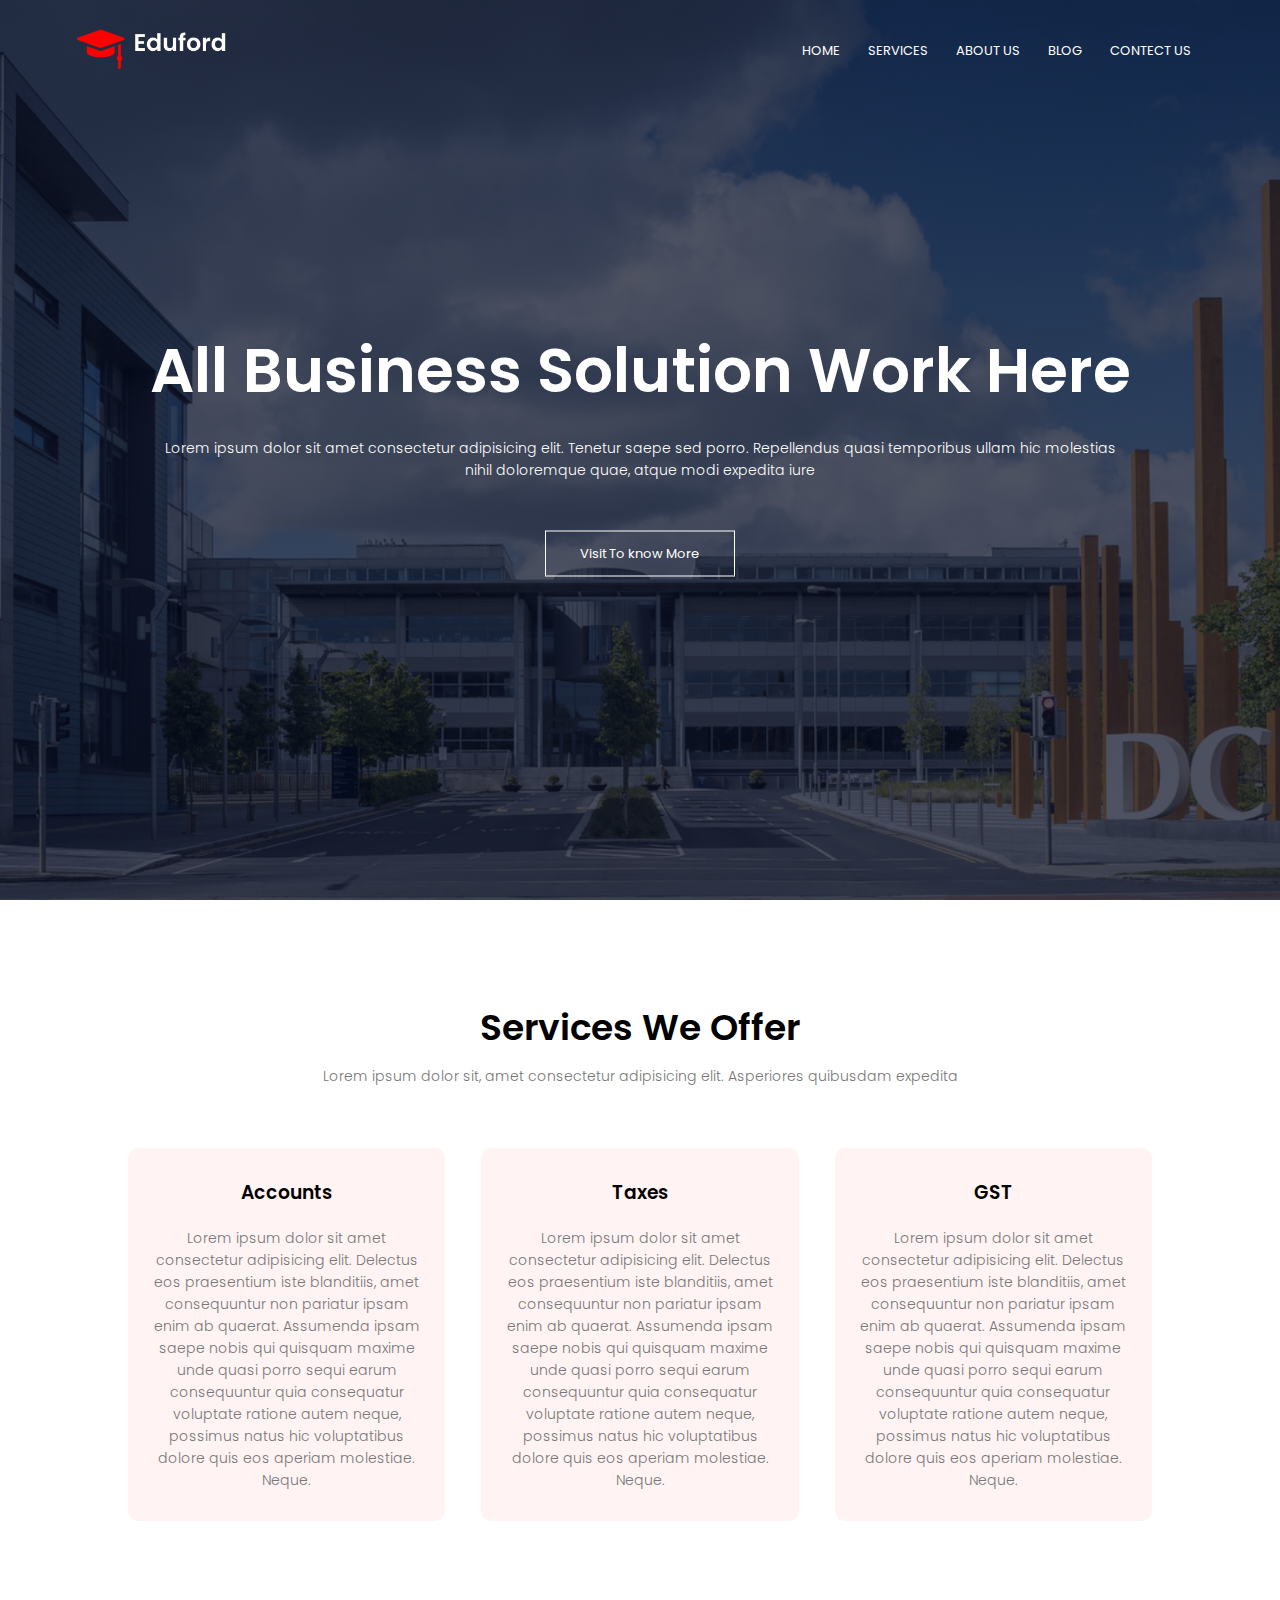
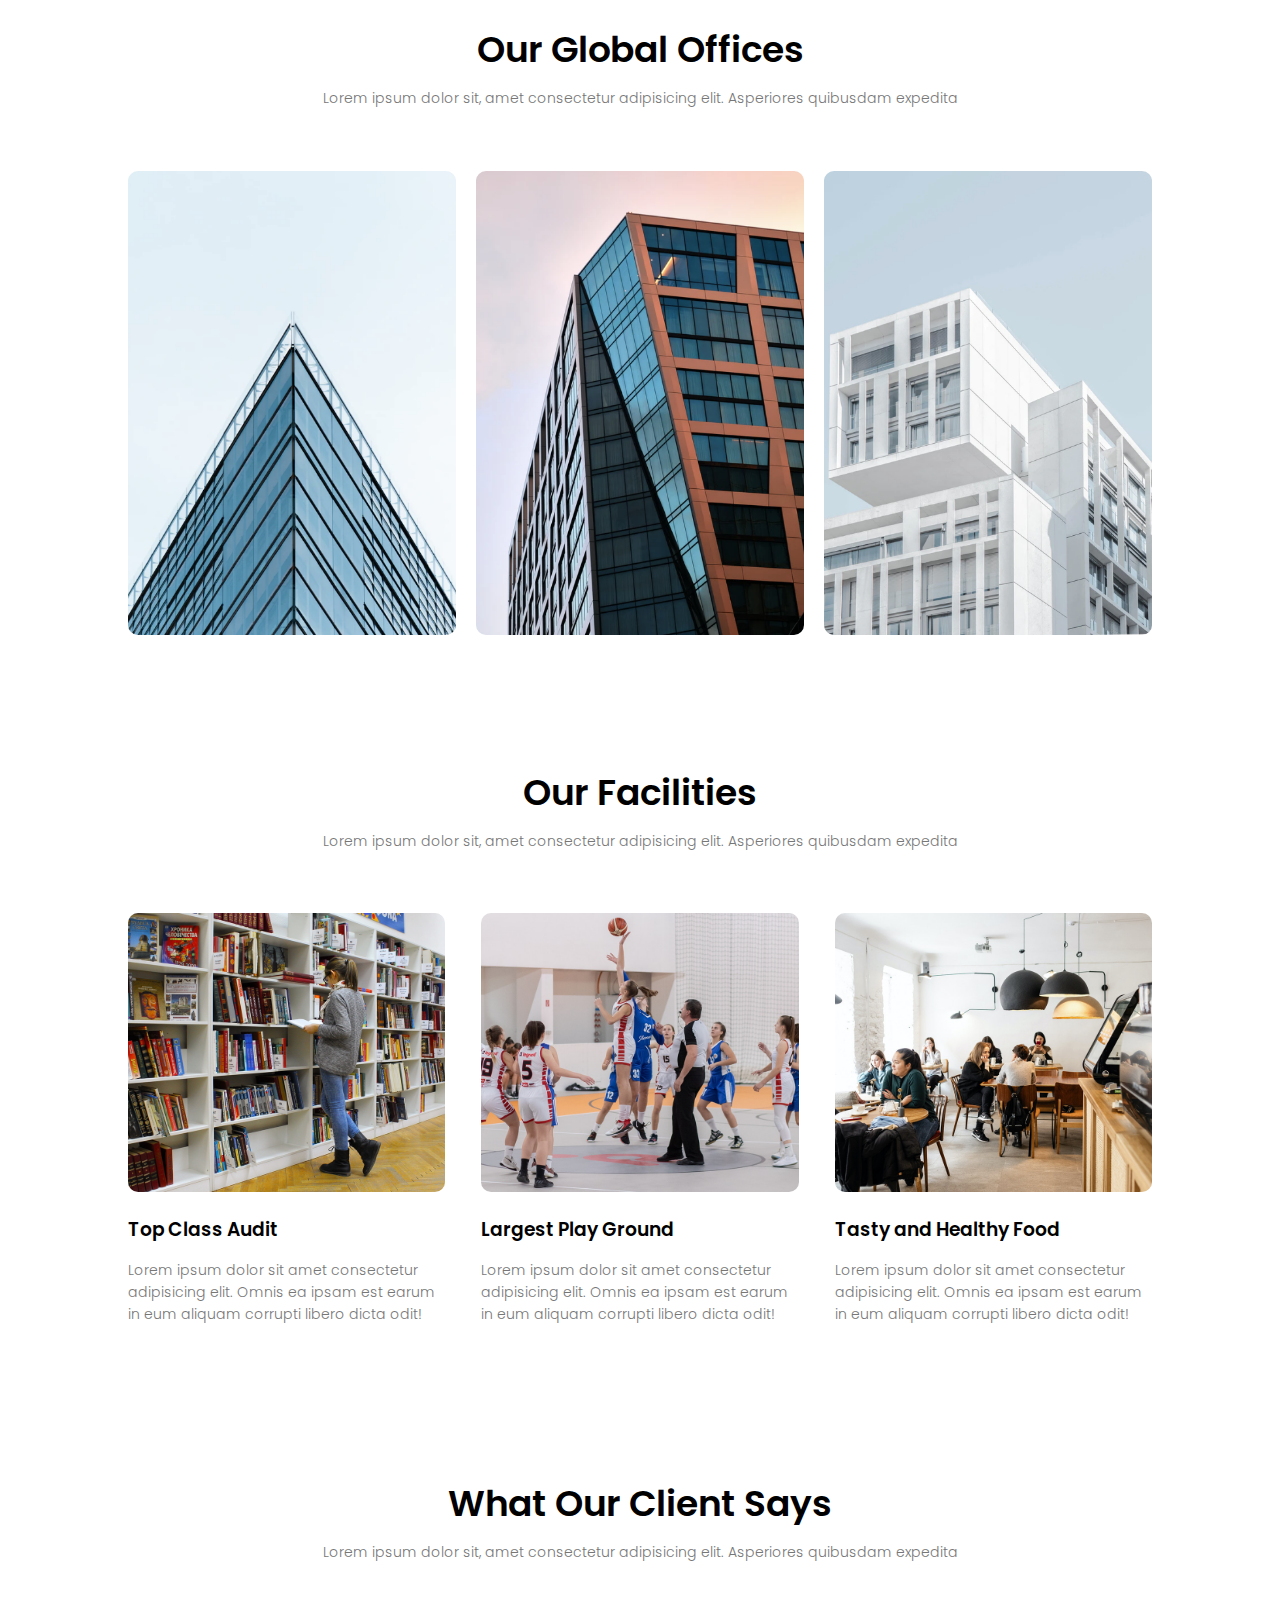
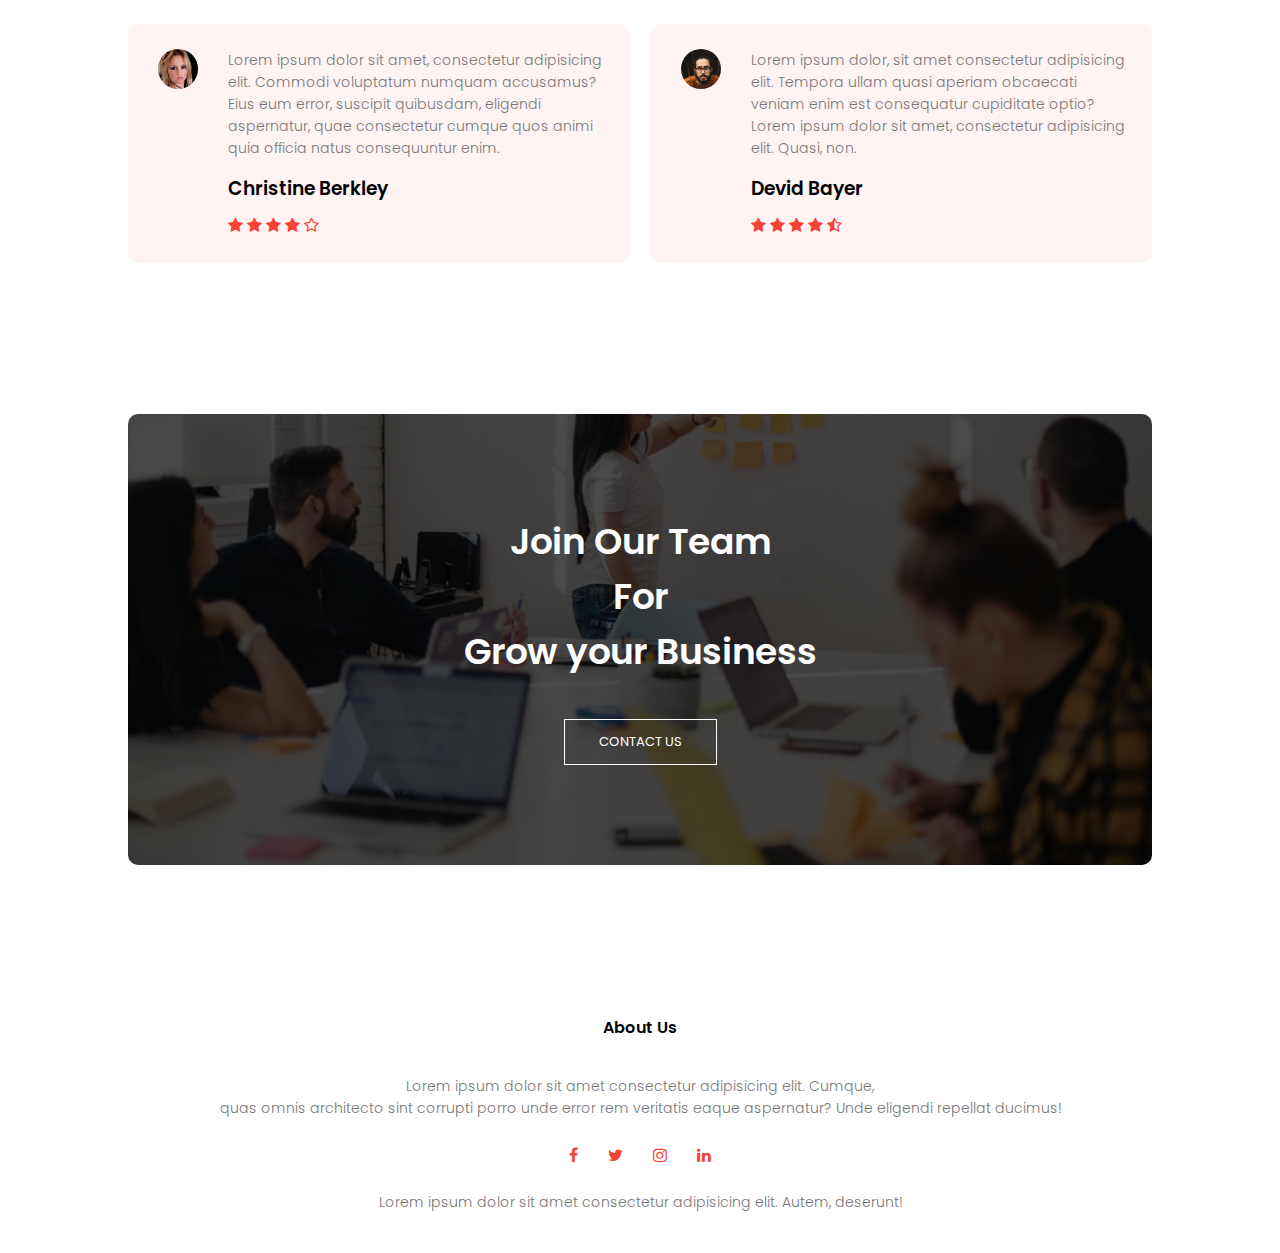
<file: index.html>
<!DOCTYPE html>
<html lang="en">
<head>
    <meta charset="UTF-8">
    <meta name="viewport" content="width=device-width, initial-scale=1.0">
    <title>CA Website </title>
    <link rel="stylesheet" href="style.css">
    <link rel="preconnect" href="https://fonts.googleapis.com">
<link rel="preconnect" href="https://fonts.gstatic.com" crossorigin>
<link rel="stylesheet" href="https://stackpath.bootstrapcdn.com/font-awesome/4.7.0/css/font-awesome.min.css">
</head>
<body>
    <section class="header">
        <nav>
            <a href="index.html"><img src="images/logo.png" alt=""></a>
            <div class="nav-links" id="navLinks">
                <i class="fa fa-times" onclick="hideMenu()"></i>
                <ul>
                    <li><a href="index.html">HOME</a></li>
                    <li><a href="service.html">SERVICES</a></li>
                    <li><a href="about.html">ABOUT US</a></li>
                    <li><a href="blog.html">BLOG</a></li>
                    <li><a href="contact.html">CONTECT US</a></li>
                </ul>
            </div>
            <i class="fa fa-bars"onclick="showMenu()"></i>
        </nav>
        <div class="text-box">
            <h1>All Business Solution Work Here </h1>
            <p>Lorem ipsum dolor sit amet consectetur adipisicing elit. Tenetur saepe sed porro. Repellendus quasi temporibus ullam hic molestias <br> nihil doloremque quae, atque modi expedita iure</p>
            <a href="" class="hero-btn">Visit To know More </a>
        </div>
    </section>
<!--------------------------------Services------------------------------->
<section class="services">
    <h1>Services We Offer</h1>
    <p>Lorem ipsum dolor sit, amet consectetur adipisicing elit. Asperiores quibusdam expedita</p>
    <div class="row">
        <div class="services-col">
            <h3>Accounts</h3>
            <p>Lorem ipsum dolor sit amet consectetur adipisicing elit. Delectus eos praesentium iste blanditiis, amet consequuntur non pariatur ipsam enim ab quaerat. Assumenda ipsam saepe nobis qui quisquam maxime unde quasi porro sequi earum consequuntur quia consequatur voluptate ratione autem neque, possimus natus hic voluptatibus dolore quis eos aperiam molestiae. Neque.</p>
        </div>
        <div class="services-col">
            <h3>Taxes</h3>
            <p>Lorem ipsum dolor sit amet consectetur adipisicing elit. Delectus eos praesentium iste blanditiis, amet consequuntur non pariatur ipsam enim ab quaerat. Assumenda ipsam saepe nobis qui quisquam maxime unde quasi porro sequi earum consequuntur quia consequatur voluptate ratione autem neque, possimus natus hic voluptatibus dolore quis eos aperiam molestiae. Neque.</p>
        </div>
        <div class="services-col">
            <h3>GST</h3>
            <p>Lorem ipsum dolor sit amet consectetur adipisicing elit. Delectus eos praesentium iste blanditiis, amet consequuntur non pariatur ipsam enim ab quaerat. Assumenda ipsam saepe nobis qui quisquam maxime unde quasi porro sequi earum consequuntur quia consequatur voluptate ratione autem neque, possimus natus hic voluptatibus dolore quis eos aperiam molestiae. Neque.</p>
        </div>
    </div>
</section>



<!--------------------------Office------------------------->
<section class="office">
    <h1>Our Global Offices</h1>
    <p>Lorem ipsum dolor sit, amet consectetur adipisicing elit. Asperiores quibusdam expedita</p>

    <div class="row">
        <div class="office-col">
            <img src="images/london.png" alt="">
            <div class="layer">
                <h3>LONDON</h3>
            </div>
        </div>
        <div class="office-col">
            <img src="images/newyork.png" alt="">
            <div class="layer">
                <h3>NEW YORK</h3>
            </div>
        </div>
        <div class="office-col">
            <img src="images/washington.png" alt="">
            <div class="layer">
                <h3>WASHINGTON</h3>
            </div>
        </div>
    </div>
</section>


<!-- ----------Facilities------------->
<section class="facilities">
    <h1>Our Facilities</h1>
    <p>Lorem ipsum dolor sit, amet consectetur adipisicing elit. Asperiores quibusdam expedita</p>

    <div class="row">
        <div class="facilities-col">
            <img src="images/library.png">
            <h3>Top Class Audit</h3>
            <p>Lorem ipsum dolor sit amet consectetur adipisicing elit. Omnis ea ipsam est earum in eum aliquam corrupti libero dicta odit!</p>
        </div>
        <div class="facilities-col">
            <img src="images/basketball.png">
            <h3>Largest Play Ground</h3>
            <p>Lorem ipsum dolor sit amet consectetur adipisicing elit. Omnis ea ipsam est earum in eum aliquam corrupti libero dicta odit!</p>
        </div>
        <div class="facilities-col">
            <img src="images/cafeteria.png">
            <h3>Tasty and Healthy Food</h3>
            <p>Lorem ipsum dolor sit amet consectetur adipisicing elit. Omnis ea ipsam est earum in eum aliquam corrupti libero dicta odit!</p>
        </div>
    </div>


</section>


<!-- ---------------testimonials------------------ -->
<section class="testimonials">
    <h1>What Our Client Says</h1>
    <p>Lorem ipsum dolor sit, amet consectetur adipisicing elit. Asperiores quibusdam expedita</p>

    <div class="row">
        <div class="testimonials-col">
            <img src="images/user1.jpg" alt="">
            <div>
                <p>Lorem ipsum dolor sit amet, consectetur adipisicing elit. Commodi voluptatum numquam accusamus? Eius eum error, suscipit quibusdam, eligendi aspernatur, quae consectetur cumque quos animi quia officia natus consequuntur enim.</p>
                <h3>Christine Berkley</h3>
                <i class="fa fa-star"></i>
                <i class="fa fa-star"></i>
                <i class="fa fa-star"></i>
                <i class="fa fa-star"></i>
                <i class="fa fa-star-o"></i>
            </div>
        </div>
        <div class="testimonials-col">
            <img src="images/user2.jpg" alt="">
            <div>
                <p>Lorem ipsum dolor, sit amet consectetur adipisicing elit. Tempora ullam quasi aperiam obcaecati veniam enim est consequatur cupiditate optio?Lorem ipsum dolor sit amet, consectetur adipisicing elit. Quasi, non.</p>
                <h3>Devid Bayer </h3>
                <i class="fa fa-star"></i>
                <i class="fa fa-star"></i>
                <i class="fa fa-star"></i>
                <i class="fa fa-star"></i>
                <i class="fa fa-star-half-o"></i>
            </div>
        </div>
       
    </div>
</section>


<!-- ---------------Call To Action----------- -->

<section class="cta">
    <h1>Join Our Team <br>For <br>Grow your Business</h1>
    <a href="" class="hero-btn">CONTACT US</a>
</section>

<!-- ---------------Footer----------- -->

<section class="footer">
    <h4>About Us</h4>
    <p>Lorem ipsum dolor sit amet consectetur adipisicing elit. Cumque,<br> quas omnis architecto sint corrupti porro unde error rem veritatis eaque aspernatur? Unde eligendi repellat ducimus!</p>

    <div class="icons">
        <i class="fa fa-facebook"></i>
        <i class="fa fa-twitter"></i>
        <i class="fa fa-instagram"></i>
        <i class="fa fa-linkedin"></i>
    </div>
    <p>Lorem ipsum dolor sit amet consectetur adipisicing elit. Autem, deserunt! </p>
</section>



<!-- ---------------JavaScript For Toggle Menu---------- -->
    <script>
        var navLinks=document.getElementById("navLinks");

        function showMenu()
        {
            navLinks.style.right="0";
        }

        function hideMenu()
        {
            navLinks.style.right="-200px";
        }
    </script>
</body>
</html>
</file>
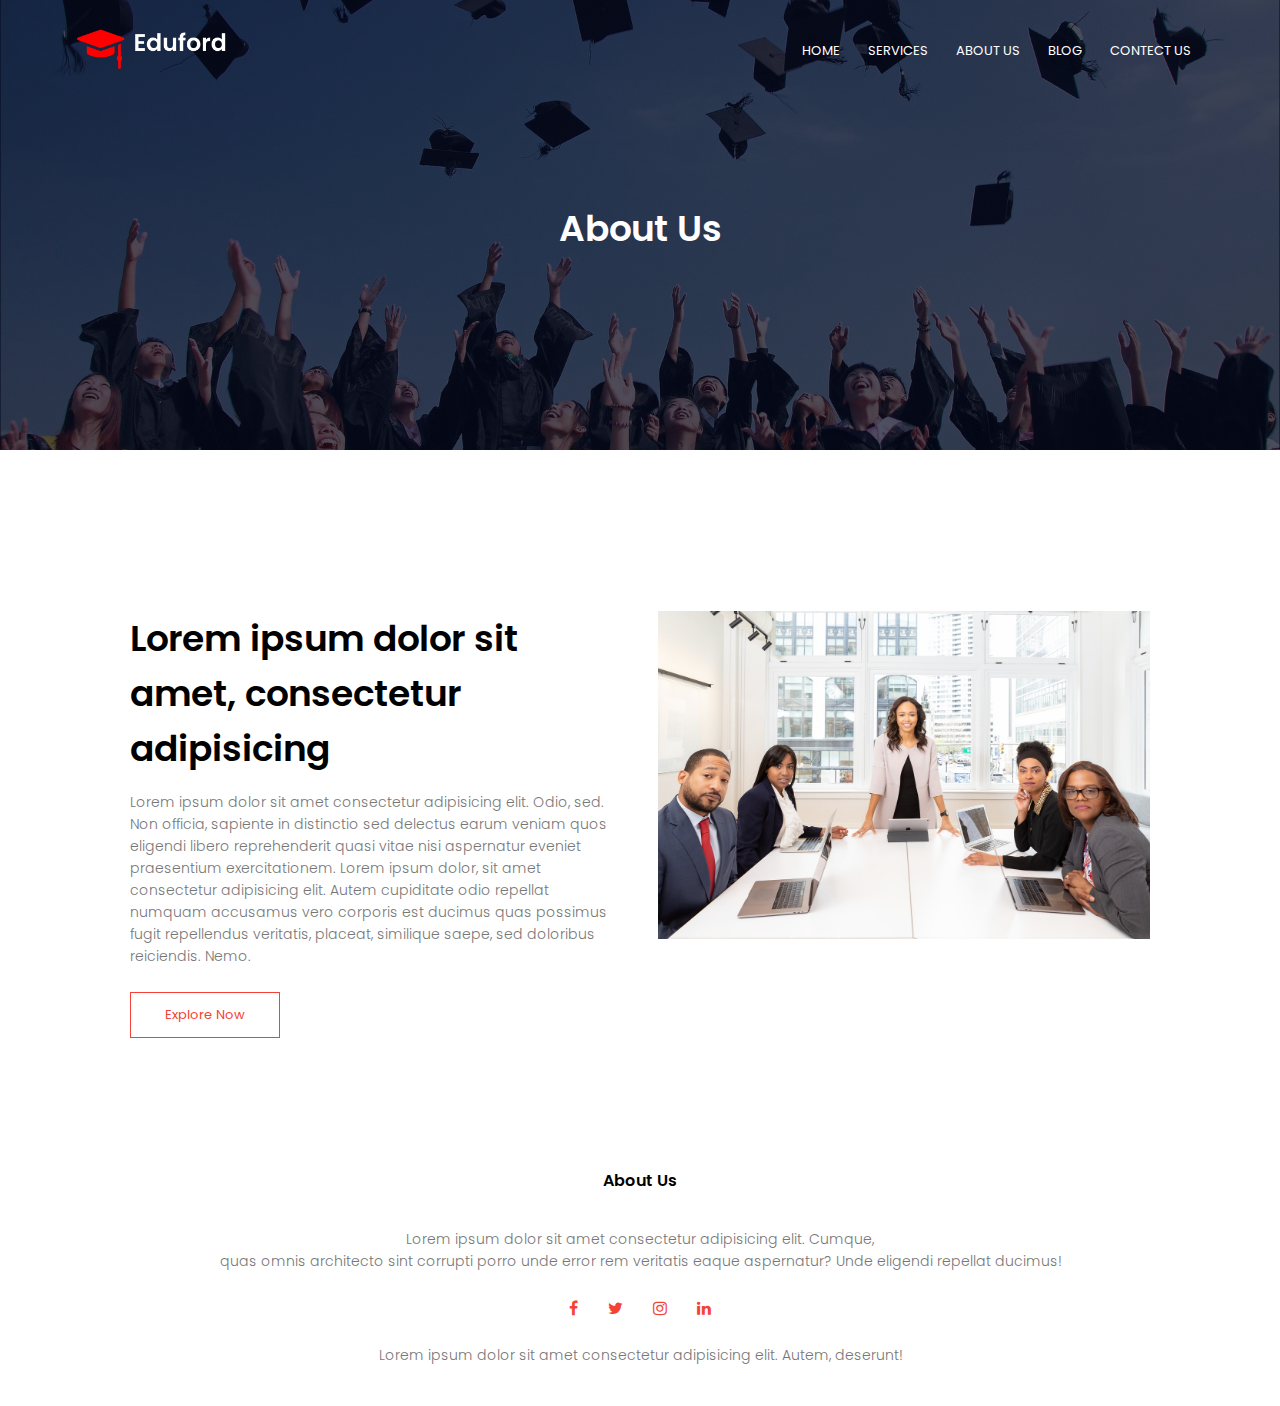
<file: about.html>
<!DOCTYPE html>
<html lang="en">

<head>
    <meta charset="UTF-8">
    <meta name="viewport" content="width=device-width, initial-scale=1.0">
    <title>CA Website </title>
    <link rel="stylesheet" href="style.css">
    <link rel="preconnect" href="https://fonts.googleapis.com">
    <link rel="preconnect" href="https://fonts.gstatic.com" crossorigin>
    <link rel="stylesheet" href="https://stackpath.bootstrapcdn.com/font-awesome/4.7.0/css/font-awesome.min.css">
</head>

<body>
    <section class="sub-header">
        <nav>
            <a href="index.html"><img src="images/logo.png" alt=""></a>
            <div class="nav-links" id="navLinks">
                <i class="fa fa-times" onclick="hideMenu()"></i>
                <ul>
                    <li><a href="index.html">HOME</a></li>
                    <li><a href="service.html">SERVICES</a></li>
                    <li><a href="about.html">ABOUT US</a></li>
                    <li><a href="blog.html">BLOG</a></li>
                    <li><a href="contact.html">CONTECT US</a></li>
                </ul>
            </div>
            <i class="fa fa-bars" onclick="showMenu()"></i>
        </nav>
        <h1>About Us</h1>

    </section>


    <!-- -----------------About Us Content------------------- -->
    <section class="about-us">
        <div class="row">
            <div class="about-col">
                <h1>Lorem ipsum dolor sit amet, consectetur adipisicing </h1>
                <p>Lorem ipsum dolor sit amet consectetur adipisicing elit. Odio, sed. Non officia, sapiente in distinctio sed delectus earum veniam quos eligendi libero reprehenderit quasi vitae nisi aspernatur eveniet praesentium exercitationem. Lorem ipsum dolor, sit amet consectetur adipisicing elit. Autem cupiditate odio repellat numquam accusamus vero corporis est ducimus quas possimus fugit repellendus veritatis, placeat, similique saepe, sed doloribus reiciendis. Nemo.</p>
                <a href="" class="hero-btn red-btn">Explore Now</a>
            </div>
            <div class="about-col">
                <img src="images/about.jpg" alt="">
            </div>
        </div>
    </section>



    <!-- ---------------Footer----------- -->

    <section class="footer">
        <h4>About Us</h4>
        <p>Lorem ipsum dolor sit amet consectetur adipisicing elit. Cumque,<br> quas omnis architecto sint corrupti
            porro unde error rem veritatis eaque aspernatur? Unde eligendi repellat ducimus!</p>

        <div class="icons">
            <i class="fa fa-facebook"></i>
            <i class="fa fa-twitter"></i>
            <i class="fa fa-instagram"></i>
            <i class="fa fa-linkedin"></i>
        </div>
        <p>Lorem ipsum dolor sit amet consectetur adipisicing elit. Autem, deserunt! </p>
    </section>



    <!-- ---------------JavaScript For Toggle Menu---------- -->
    <script>
        var navLinks = document.getElementById("navLinks");

        function showMenu() {
            navLinks.style.right = "0";
        }

        function hideMenu() {
            navLinks.style.right = "-200px";
        }
    </script>
</body>

</html>
</file>
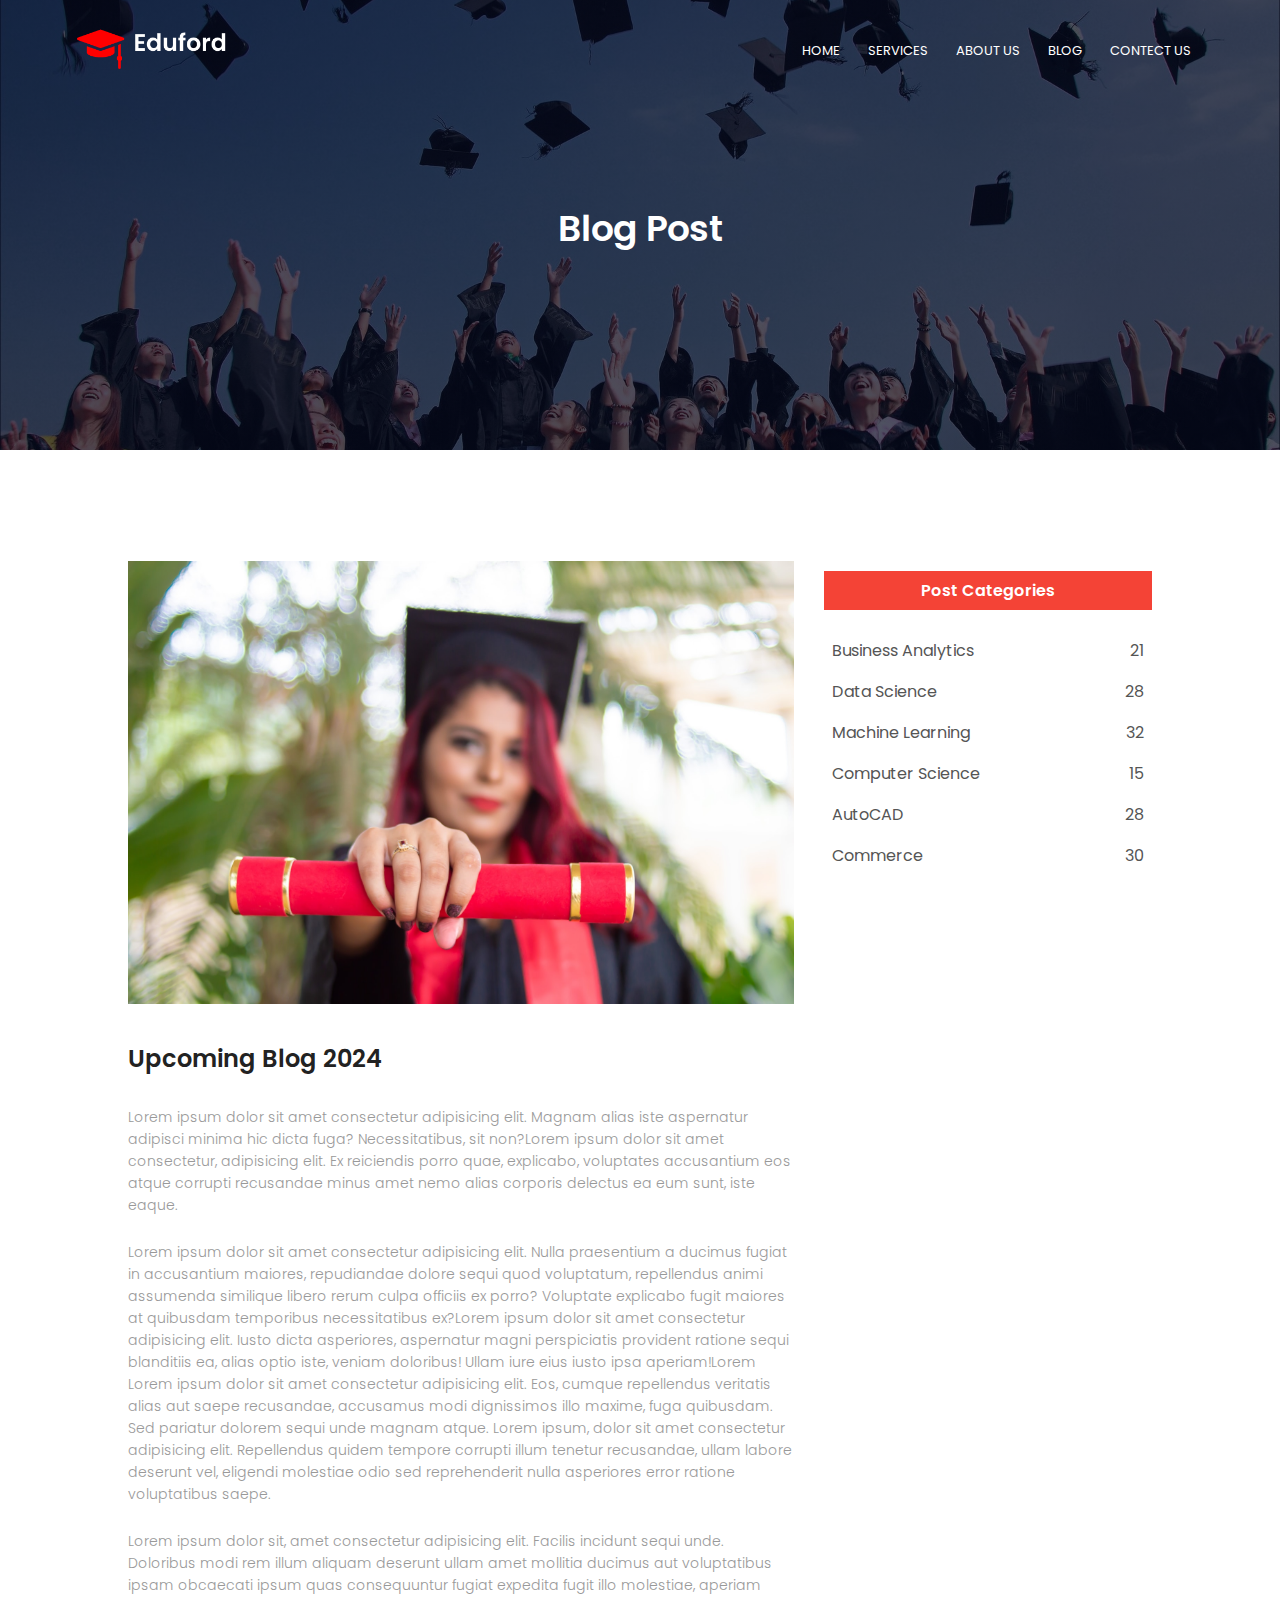
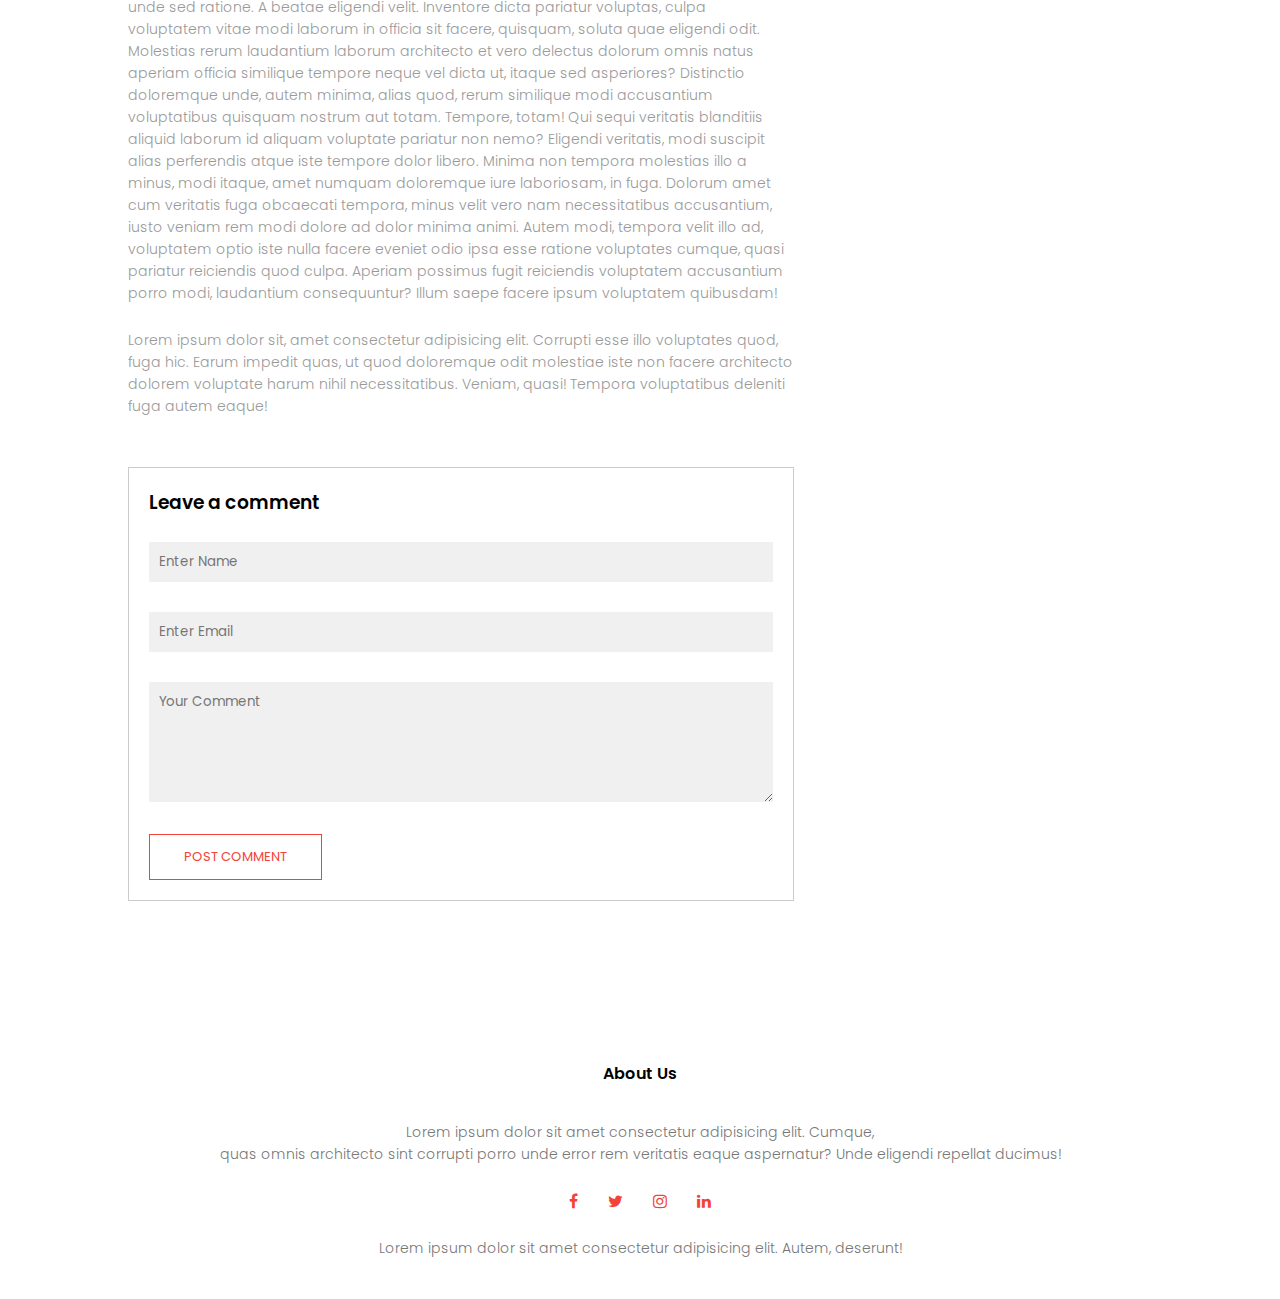
<file: blog.html>
<!DOCTYPE html>
<html lang="en">

<head>
    <meta charset="UTF-8">
    <meta name="viewport" content="width=device-width, initial-scale=1.0">
    <title>CA Website </title>
    <link rel="stylesheet" href="style.css">
    <link rel="preconnect" href="https://fonts.googleapis.com">
    <link rel="preconnect" href="https://fonts.gstatic.com" crossorigin>
    <link rel="stylesheet" href="https://stackpath.bootstrapcdn.com/font-awesome/4.7.0/css/font-awesome.min.css">
</head>

<body>
    <section class="sub-header">
        <nav>
            <a href="index.html"><img src="images/logo.png" alt=""></a>
            <div class="nav-links" id="navLinks">
                <i class="fa fa-times" onclick="hideMenu()"></i>
                <ul>
                    <li><a href="index.html">HOME</a></li>
                    <li><a href="service.html">SERVICES</a></li>
                    <li><a href="about.html">ABOUT US</a></li>
                    <li><a href="blog.html">BLOG</a></li>
                    <li><a href="contact.html">CONTECT US</a></li>
                </ul>
            </div>
            <i class="fa fa-bars" onclick="showMenu()"></i>
        </nav>
        <h1>Blog Post</h1>

    </section>

    <!-- ----------------------Blog Page Content------------------ -->

    <section class="blog-content">
          <div class="row">
            <div class="blog-left">
                <img src="images/certificate.jpg" alt="">
                <h2>Upcoming Blog 2024</h2>
                <p>Lorem ipsum dolor sit amet consectetur adipisicing elit. Magnam alias iste aspernatur adipisci minima hic dicta fuga? Necessitatibus, sit non?Lorem ipsum dolor sit amet consectetur, adipisicing elit. Ex reiciendis porro quae, explicabo, voluptates accusantium eos atque corrupti recusandae minus amet nemo alias corporis delectus ea eum sunt, iste eaque.</p>
                <br>
                <p>Lorem ipsum dolor sit amet consectetur adipisicing elit. Nulla praesentium a ducimus fugiat in accusantium maiores, repudiandae dolore sequi quod voluptatum, repellendus animi assumenda similique libero rerum culpa officiis ex porro? Voluptate explicabo fugit maiores at quibusdam temporibus necessitatibus ex?Lorem ipsum dolor sit amet consectetur adipisicing elit. Iusto dicta asperiores, aspernatur magni perspiciatis provident ratione sequi blanditiis ea, alias optio iste, veniam doloribus! Ullam iure eius iusto ipsa aperiam!Lorem Lorem ipsum dolor sit amet consectetur adipisicing elit. Eos, cumque repellendus veritatis alias aut saepe recusandae, accusamus modi dignissimos illo maxime, fuga quibusdam. Sed pariatur dolorem sequi unde magnam atque. Lorem ipsum, dolor sit amet consectetur adipisicing elit. Repellendus quidem tempore corrupti illum tenetur recusandae, ullam labore deserunt vel, eligendi molestiae odio sed reprehenderit nulla asperiores error ratione voluptatibus saepe.</p>
                <br>
                <p>Lorem ipsum dolor sit, amet consectetur adipisicing elit. Facilis incidunt sequi unde. Doloribus modi rem illum aliquam deserunt ullam amet mollitia ducimus aut voluptatibus ipsam obcaecati ipsum quas consequuntur fugiat expedita fugit illo molestiae, aperiam unde sed ratione. A beatae eligendi velit. Inventore dicta pariatur voluptas, culpa voluptatem vitae modi laborum in officia sit facere, quisquam, soluta quae eligendi odit. Molestias rerum laudantium laborum architecto et vero delectus dolorum omnis natus aperiam officia similique tempore neque vel dicta ut, itaque sed asperiores? Distinctio doloremque unde, autem minima, alias quod, rerum similique modi accusantium voluptatibus quisquam nostrum aut totam. Tempore, totam! Qui sequi veritatis blanditiis aliquid laborum id aliquam voluptate pariatur non nemo? Eligendi veritatis, modi suscipit alias perferendis atque iste tempore dolor libero. Minima non tempora molestias illo a minus, modi itaque, amet numquam doloremque iure laboriosam, in fuga. Dolorum amet cum veritatis fuga obcaecati tempora, minus velit vero nam necessitatibus accusantium, iusto veniam rem modi dolore ad dolor minima animi. Autem modi, tempora velit illo ad, voluptatem optio iste nulla facere eveniet odio ipsa esse ratione voluptates cumque, quasi pariatur reiciendis quod culpa. Aperiam possimus fugit reiciendis voluptatem accusantium porro modi, laudantium consequuntur? Illum saepe facere ipsum voluptatem quibusdam!</p>
                <br>
                <p>Lorem ipsum dolor sit, amet consectetur adipisicing elit. Corrupti esse illo voluptates quod, fuga hic. Earum impedit quas, ut quod doloremque odit molestiae iste non facere architecto dolorem voluptate harum nihil necessitatibus. Veniam, quasi! Tempora voluptatibus deleniti fuga autem eaque!</p>


                <div class="comment-box">
                    <h3>Leave a comment</h3>

                    <form class="comment-form">
                        <input type="text" placeholder="Enter Name">
                        <input type="email" placeholder="Enter Email">
                        <textarea rows="5" placeholder="Your Comment"></textarea>
                        <button type="submit" class="hero-btn red-btn">POST COMMENT</button>
                    </form>
                </div>

            </div>
            <div class="blog-right">
                <h3>Post Categories</h3>
                <div>
                    <span>Business Analytics</span>
                    <span>21</span>
                </div><div>
                    <span>Data Science</span>
                    <span>28</span>
                </div><div>
                    <span>Machine Learning</span>
                    <span>32</span>
                </div><div>
                    <span>Computer Science</span>
                    <span>15</span>
                </div><div>
                    <span>AutoCAD</span>
                    <span>28</span>
                </div><div>
                    <span>Commerce</span>
                    <span>30</span>
                </div>
            </div>
          </div>
    </section>




    <!-- ---------------Footer----------- -->

    <section class="footer">
        <h4>About Us</h4>
        <p>Lorem ipsum dolor sit amet consectetur adipisicing elit. Cumque,<br> quas omnis architecto sint corrupti
            porro unde error rem veritatis eaque aspernatur? Unde eligendi repellat ducimus!</p>

        <div class="icons">
            <i class="fa fa-facebook"></i>
            <i class="fa fa-twitter"></i>
            <i class="fa fa-instagram"></i>
            <i class="fa fa-linkedin"></i>
        </div>
        <p>Lorem ipsum dolor sit amet consectetur adipisicing elit. Autem, deserunt! </p>
    </section>



    <!-- ---------------JavaScript For Toggle Menu---------- -->
    <script>
        var navLinks = document.getElementById("navLinks");

        function showMenu() {
            navLinks.style.right = "0";
        }

        function hideMenu() {
            navLinks.style.right = "-200px";
        }
    </script>
</body>

</html>
</file>
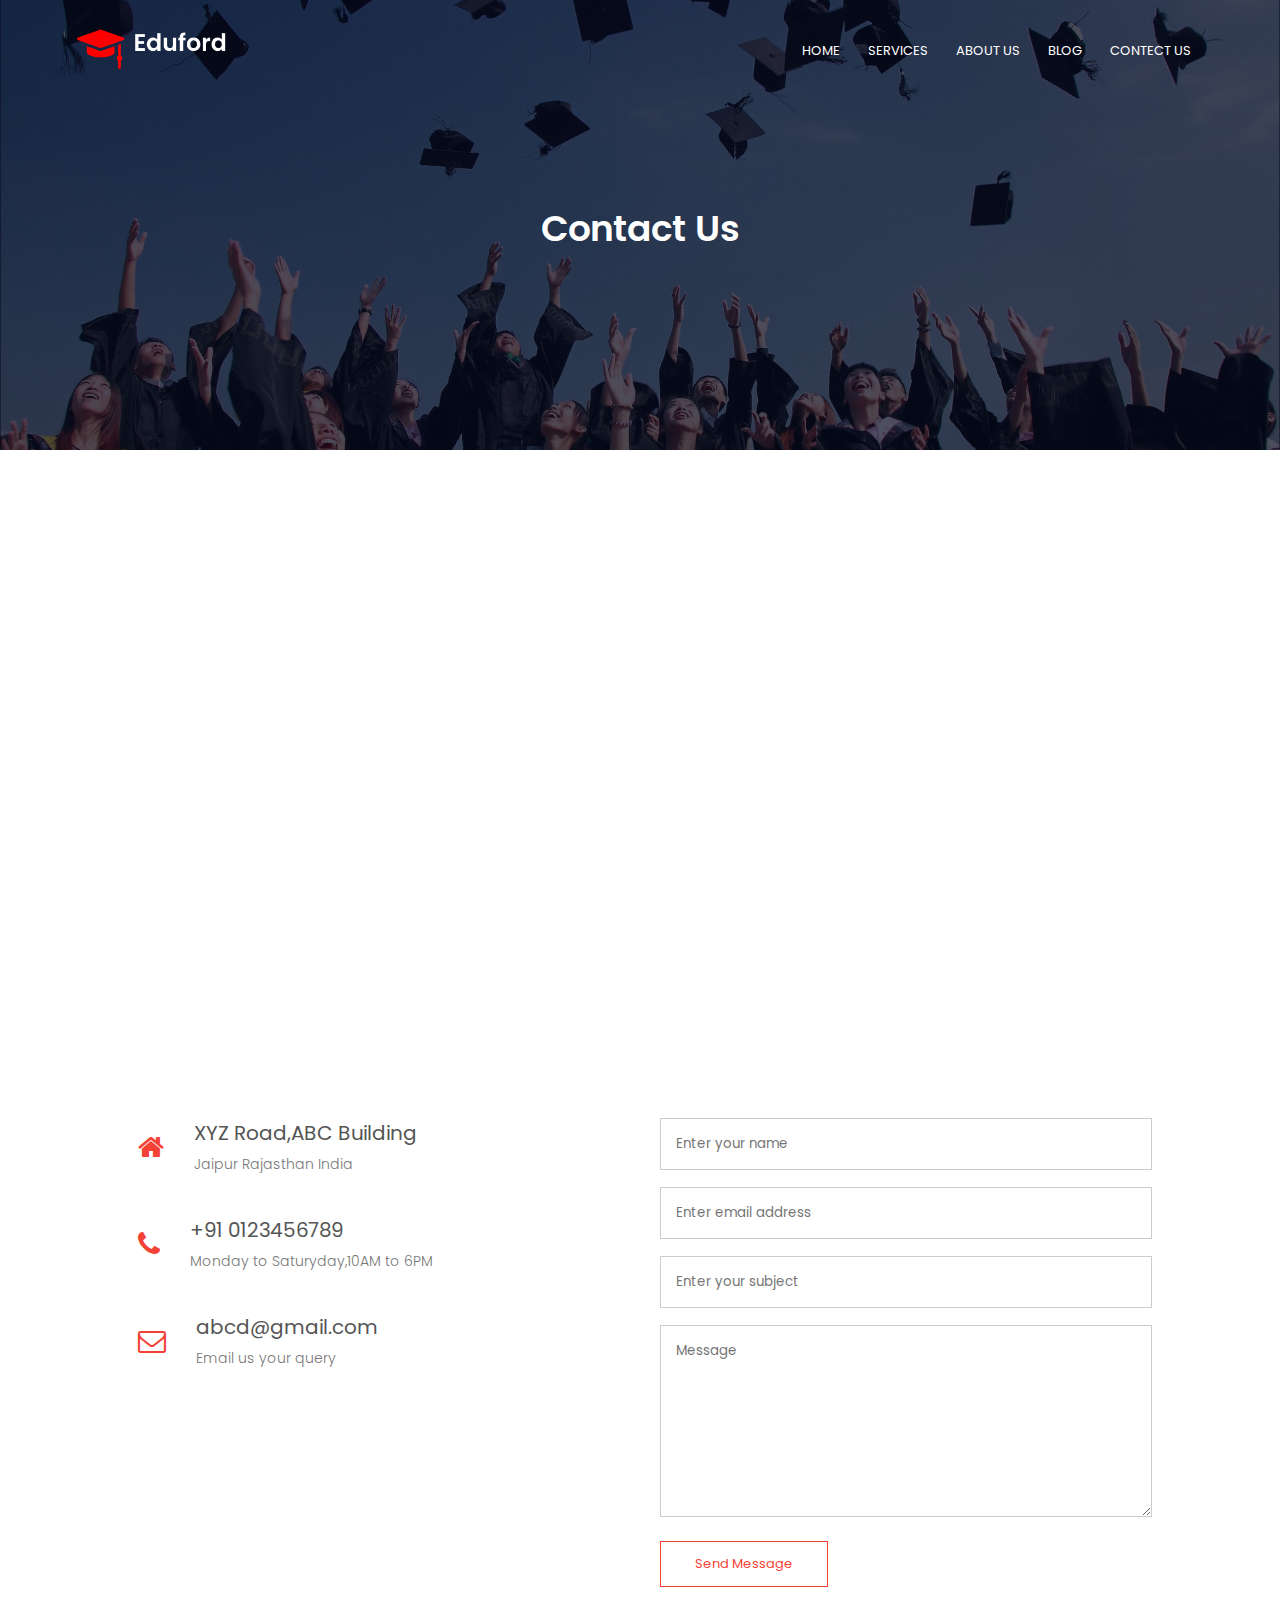
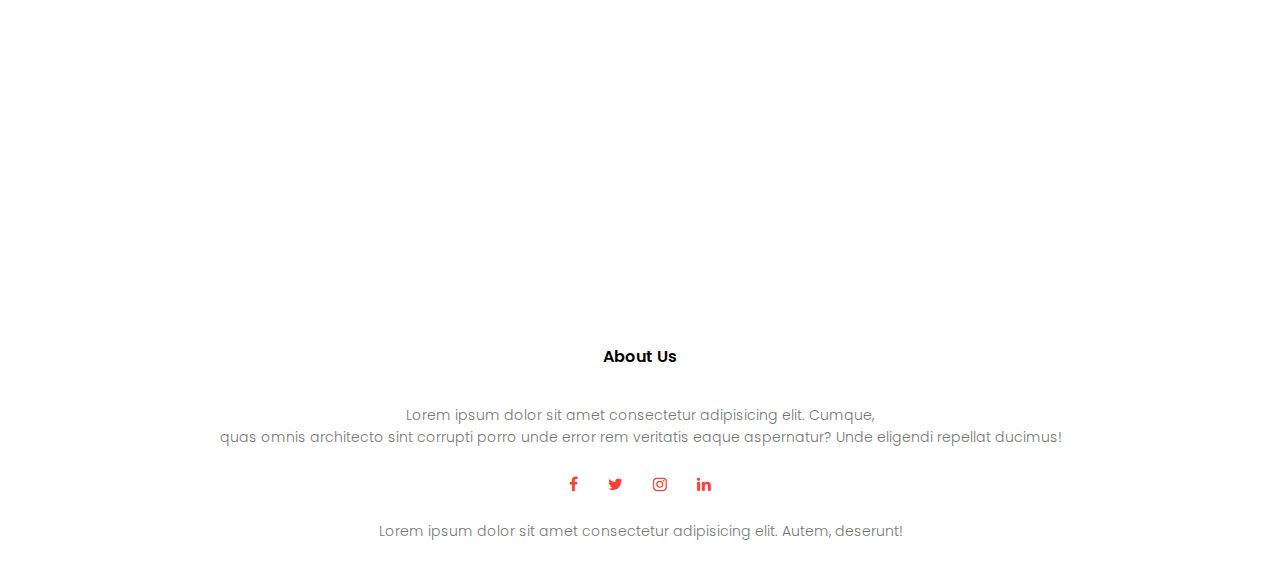
<file: contact.html>
<!DOCTYPE html>
<html lang="en">

<head>
    <meta charset="UTF-8">
    <meta name="viewport" content="width=device-width, initial-scale=1.0">
    <title>CA Website </title>
    <link rel="stylesheet" href="style.css">
    <link rel="preconnect" href="https://fonts.googleapis.com">
    <link rel="preconnect" href="https://fonts.gstatic.com" crossorigin>
    <link rel="stylesheet" href="https://stackpath.bootstrapcdn.com/font-awesome/4.7.0/css/font-awesome.min.css">
</head>

<body>
    <section class="sub-header">
        <nav>
            <a href="index.html"><img src="images/logo.png" alt=""></a>
            <div class="nav-links" id="navLinks">
                <i class="fa fa-times" onclick="hideMenu()"></i>
                <ul>
                    <li><a href="index.html">HOME</a></li>
                    <li><a href="service.html">SERVICES</a></li>
                    <li><a href="about.html">ABOUT US</a></li>
                    <li><a href="blog.html">BLOG</a></li>
                    <li><a href="contact.html">CONTECT US</a></li>
                </ul>
            </div>
            <i class="fa fa-bars" onclick="showMenu()"></i>
        </nav>
        <h1>Contact Us</h1>

    </section>

    <!-- ---------------------Contact Us page----------------------------- -->
    <section class="location">
        <iframe
            src="https://www.google.com/maps/embed?pb=!1m18!1m12!1m3!1d10571.841406253732!2d75.78843634706298!3d26.873628653608264!2m3!1f0!2f0!3f0!3m2!1i1024!2i768!4f13.1!3m3!1m2!1s0x396db42b4d5b51b3%3A0x92fbcce1aaf96f17!2sCA%20Anil%20Sharma%20Classes%20-%20Best%20CA%20Coaching%20Institute%20in%20Jaipur%20%7C%20CA%20Foundation%20%7C%20CA%20Intermediate%20%7C%20Near%20Me%20Best%20CA%20Coaching!5e0!3m2!1sen!2sin!4v1716625013137!5m2!1sen!2sin"
            width="600" height="450" style="border:0;" allowfullscreen="" loading="lazy"
            referrerpolicy="no-referrer-when-downgrade"></iframe>
    </section>

    <section class="contact-us">
        <div class="row">
            <div class="contact-col">
                <div>
                    <i class="fa fa-home"></i>
                    <span>
                        <h5>XYZ Road,ABC Building</h5>
                        <p>Jaipur Rajasthan India</p>
                    </span>
                </div>
                <div>
                    <i class="fa fa-phone"></i>
                    <span>
                        <h5>+91 0123456789</h5>
                        <p>Monday to Saturyday,10AM to 6PM</p>
                    </span>
                </div>
                <div>
                    <i class="fa fa-envelope-o"></i>
                    <span>
                        <h5>abcd@gmail.com</h5>
                        <p>Email us your query</p>
                    </span>
                </div>

            </div>
            <div class="contact-col">
                <form action="form-handler.php" method="post">
                    <input type="text" name="name" placeholder="Enter your name" required>
                    <input type="email" name="email" placeholder="Enter email address" required>
                    <input type="text" name="subject" placeholder="Enter your subject" required>
                    <textarea rows="8" name="message" placeholder="Message" required></textarea>
                    <button type="submit" class="hero-btn red-btn">Send Message</button>
                </form> 
            </div>
        </div>
    </section>








    <!-- ---------------Footer----------- -->

    <section class="footer">
        <h4>About Us</h4>
        <p>Lorem ipsum dolor sit amet consectetur adipisicing elit. Cumque,<br> quas omnis architecto sint corrupti
            porro unde error rem veritatis eaque aspernatur? Unde eligendi repellat ducimus!</p>

        <div class="icons">
            <i class="fa fa-facebook"></i>
            <i class="fa fa-twitter"></i>
            <i class="fa fa-instagram"></i>
            <i class="fa fa-linkedin"></i>
        </div>
        <p>Lorem ipsum dolor sit amet consectetur adipisicing elit. Autem, deserunt! </p>
    </section>



    <!-- ---------------JavaScript For Toggle Menu---------- -->
    <script>
        var navLinks = document.getElementById("navLinks");

        function showMenu() {
            navLinks.style.right = "0";
        }

        function hideMenu() {
            navLinks.style.right = "-200px";
        }
    </script>
</body>

</html>
</file>
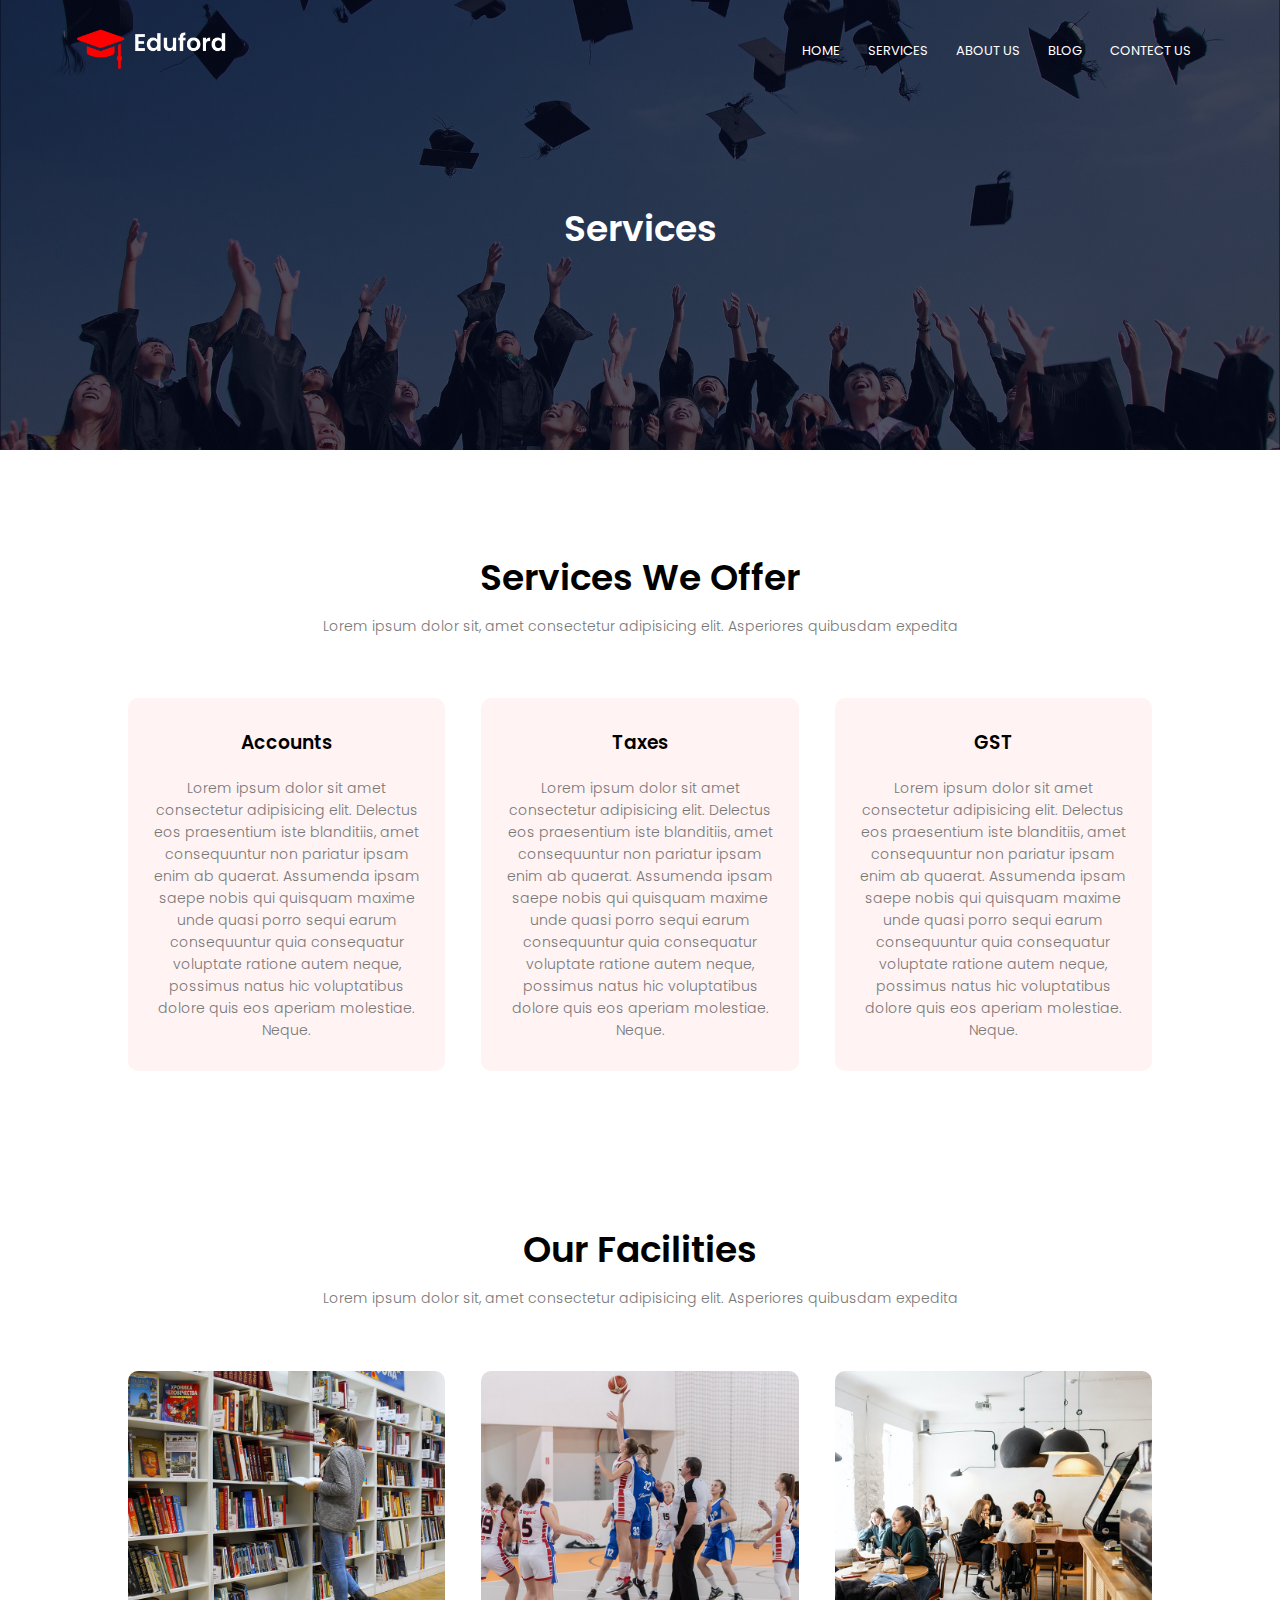
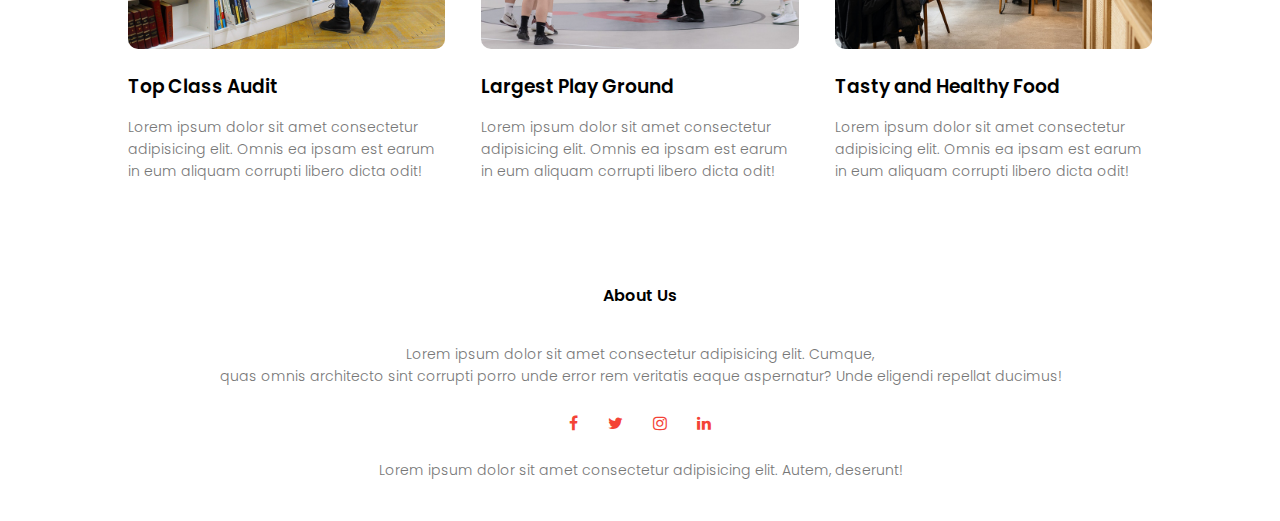
<file: service.html>
<!DOCTYPE html>
<html lang="en">

<head>
    <meta charset="UTF-8">
    <meta name="viewport" content="width=device-width, initial-scale=1.0">
    <title>CA Website </title>
    <link rel="stylesheet" href="style.css">
    <link rel="preconnect" href="https://fonts.googleapis.com">
    <link rel="preconnect" href="https://fonts.gstatic.com" crossorigin>
    <link rel="stylesheet" href="https://stackpath.bootstrapcdn.com/font-awesome/4.7.0/css/font-awesome.min.css">
</head>

<body>
    <section class="sub-header">
        <nav>
            <a href="index.html"><img src="images/logo.png" alt=""></a>
            <div class="nav-links" id="navLinks">
                <i class="fa fa-times" onclick="hideMenu()"></i>
                <ul>
                    <li><a href="index.html">HOME</a></li>
                    <li><a href="service.html">SERVICES</a></li>
                    <li><a href="about.html">ABOUT US</a></li>
                    <li><a href="blog.html">BLOG</a></li>
                    <li><a href="contact.html">CONTECT US</a></li>
                </ul>
            </div>
            <i class="fa fa-bars" onclick="showMenu()"></i>
        </nav>
        <h1>Services</h1>

    </section>

    <!-- -----------------Service Page Desgin--------------------- -->

    <section class="services">
        <h1>Services We Offer</h1>
        <p>Lorem ipsum dolor sit, amet consectetur adipisicing elit. Asperiores quibusdam expedita</p>
        <div class="row">
            <div class="services-col">
                <h3>Accounts</h3>
                <p>Lorem ipsum dolor sit amet consectetur adipisicing elit. Delectus eos praesentium iste blanditiis, amet consequuntur non pariatur ipsam enim ab quaerat. Assumenda ipsam saepe nobis qui quisquam maxime unde quasi porro sequi earum consequuntur quia consequatur voluptate ratione autem neque, possimus natus hic voluptatibus dolore quis eos aperiam molestiae. Neque.</p>
            </div>
            <div class="services-col">
                <h3>Taxes</h3>
                <p>Lorem ipsum dolor sit amet consectetur adipisicing elit. Delectus eos praesentium iste blanditiis, amet consequuntur non pariatur ipsam enim ab quaerat. Assumenda ipsam saepe nobis qui quisquam maxime unde quasi porro sequi earum consequuntur quia consequatur voluptate ratione autem neque, possimus natus hic voluptatibus dolore quis eos aperiam molestiae. Neque.</p>
            </div>
            <div class="services-col">
                <h3>GST</h3>
                <p>Lorem ipsum dolor sit amet consectetur adipisicing elit. Delectus eos praesentium iste blanditiis, amet consequuntur non pariatur ipsam enim ab quaerat. Assumenda ipsam saepe nobis qui quisquam maxime unde quasi porro sequi earum consequuntur quia consequatur voluptate ratione autem neque, possimus natus hic voluptatibus dolore quis eos aperiam molestiae. Neque.</p>
            </div>
        </div>
    </section>


    <!-- --------------------Facilities------------------- -->
    <section class="facilities">
        <h1>Our Facilities</h1>
        <p>Lorem ipsum dolor sit, amet consectetur adipisicing elit. Asperiores quibusdam expedita</p>
    
        <div class="row">
            <div class="facilities-col">
                <img src="images/library.png">
                <h3>Top Class Audit</h3>
                <p>Lorem ipsum dolor sit amet consectetur adipisicing elit. Omnis ea ipsam est earum in eum aliquam corrupti libero dicta odit!</p>
            </div>
            <div class="facilities-col">
                <img src="images/basketball.png">
                <h3>Largest Play Ground</h3>
                <p>Lorem ipsum dolor sit amet consectetur adipisicing elit. Omnis ea ipsam est earum in eum aliquam corrupti libero dicta odit!</p>
            </div>
            <div class="facilities-col">
                <img src="images/cafeteria.png">
                <h3>Tasty and Healthy Food</h3>
                <p>Lorem ipsum dolor sit amet consectetur adipisicing elit. Omnis ea ipsam est earum in eum aliquam corrupti libero dicta odit!</p>
            </div>
        </div>
    
    
    </section>



    <!-- ---------------Footer----------- -->

    <section class="footer">
        <h4>About Us</h4>
        <p>Lorem ipsum dolor sit amet consectetur adipisicing elit. Cumque,<br> quas omnis architecto sint corrupti
            porro unde error rem veritatis eaque aspernatur? Unde eligendi repellat ducimus!</p>

        <div class="icons">
            <i class="fa fa-facebook"></i>
            <i class="fa fa-twitter"></i>
            <i class="fa fa-instagram"></i>
            <i class="fa fa-linkedin"></i>
        </div>
        <p>Lorem ipsum dolor sit amet consectetur adipisicing elit. Autem, deserunt! </p>
    </section>



    <!-- ---------------JavaScript For Toggle Menu---------- -->
    <script>
        var navLinks = document.getElementById("navLinks");

        function showMenu() {
            navLinks.style.right = "0";
        }

        function hideMenu() {
            navLinks.style.right = "-200px";
        }
    </script>
</body>

</html>
</file>
<file: style.css>
@import url('https://fonts.googleapis.com/css2?family=Poppins:wght@100;200;300;400;600;700&display=swap');

*{
    margin: 0;
    padding: 0;
    font-family: 'Poppins',sans-serif;
}

.header{
    min-height: 100vh;
    width: 100%;
    background-image: linear-gradient(rgba(4,9,30,0.7),rgba(4,9,30,0.7)),url(images/banner.png);
    background-position: center;
    background-size: cover;
    position: relative;
}

nav{
    display: flex;
    padding: 2% 6%;
    justify-content: space-between;
    align-items: center;
}
nav img{
    width: 150px;

}
.nav-links{
    flex: 1;
    text-align: right;

}
.nav-links ul li{
    list-style: none;
    display: inline-block;
    padding: 8px 12px;
    position: relative;
}
.nav-links ul li a{
    color: #fff;
    text-decoration: none;
    font-size: 13px;
   
}
.nav-links ul li::after{
    content: '';
    width: 0%;
    height: 2px;
    background: #f44336;
    display: block;
    margin: auto;
    transition: 0.5s;
}
.nav-links ul li:hover::after{

    width: 100%;
}
.text-box{
    width: 90%;
    color: #fff;
    position: absolute;
    top: 50%;
    left: 50%;
    transform: translate(-50%,-50%);
    text-align: center;
}
.text-box h1{
    font-size: 62px;

}
.text-box p{
    margin: 10px 0 40px;
    font-size: 14px;
    color: #fff;
}
.hero-btn{
    display: inline-block;
    text-decoration: none;
    color: #fff;
    border: 1px solid #fff;
    padding: 12px 34px;
    font-size: 13px;
    background: transparent;
    position: relative;
    cursor: pointer;
}
.hero-btn:hover{
    border: 1px solid #f44336;
    background: #f44336;
    transition: 1s;
}

nav .fa{
    display: none;
}

@media(max-width:700px)
{
    .text-box h1{
        font-size: 20px;
    }
    .nav-links ul li{
        display: block;
    }
    .nav-links{
        position: fixed;
        background: #f44336;
        height: 100vh;
        width: 200px;
        top: 0;
        right: -200px;
        text-align: left;
        z-index: 2;
        transition: 1s;
    }
    nav .fa{
        display: block;
        color: #fff;
        margin: 10px;
        font-size: 22px;
        cursor: pointer;
    }
    .nav-links ul{
        padding: 30px;
    }

}

/* ----------------------services CSS------------------------ */

.services{
    width: 80%;
    margin: auto;
    text-align: center;
    padding-top: 100px;
}
h1{
    font-size: 36px;
    font-weight: 600;
}
p{
    color: #777;
    font-size: 14px;
    font-weight: 300;
    line-height: 22px;
    padding: 10px;
}
.row{
    margin-top: 5%;
    display: flex;
    justify-content: space-between;
}
.services-col{
    flex-basis: 31%;
    background: #fff3f3;
    border-radius: 10px;
    margin-bottom: 5%;
    padding: 20px 12px;
    box-sizing: border-box;
    transition: 0.5s;
}
h3{
    text-align: center;
    font-weight: 600;
    margin: 10px 0;
}
.services-col:hover{
    box-shadow: 0 0 20px 0 rgba(0, 0, 0, 0.2);
}

@media(max-width:700px)
{
    .row{
        flex-direction: column;
    }
}

/* ------------------offices---------------------- */
.office{
    width: 80%;
    margin: auto;
    text-align: center;
    padding-top: 50px;
}
.office-col{
    flex-basis: 32%;
    border-radius: 10px;
    margin-bottom: 30px;
    position: relative;
    overflow: hidden;
}
.office-col img{
    width: 100%;
    display: block;
}
.layer{
    background:transparent;
    height: 100%;
    width: 100%;
    position: absolute;
    top: 0;
    left: 0;
    transition: 0.5s;
}
.layer:hover{
    background: rgba(226,0,0,0.7);
}
.layer h3{
    width: 100%;
    font-weight: 500;
    color:#fff;
    font-size: 26px;
    bottom: 0;
    left: 50%;
    transform: translateX(-50%);
    position: absolute;
    opacity: 0;
    transition: 0.5s;
}
.layer:hover h3{
    bottom: 49%;
    opacity: 1;
}


/* ---------------facilities--------------- */
.facilities{
    width: 80%;
    margin: auto;
    text-align: center;
    padding-top: 100px;
}
.facilities-col{
    flex-basis: 31%;
    border-radius: 10px;
    margin-bottom: 5%;
    text-align: left;
}
.facilities-col img{
    width: 100%;
    border-radius: 10px ;
}
.facilities-col p{
    padding: 0;
}
.facilities-col h3{
    margin-top: 16px;
    margin-bottom: 15px;
    text-align: left;
}

/* ------------------------testimonials------------------ */
.testimonials{
    width: 80%;
    margin: auto;
    padding-top: 100px;
    text-align: center;
}
.testimonials-col{
    flex-basis: 44%;
    border-radius: 10px;
    margin-bottom: 5%;
    text-align: left;
    background: #fff3f3;
    padding: 25px;
    cursor: pointer;
    display: flex;
}
.testimonials-col img{
    height: 40px;
    margin-left: 5px;
    margin-right: 30px;
    border-radius: 50%;   
}
.testimonials-col p{
    padding: 0;
}
.testimonials-col h3{
    margin-top: 15px;
    text-align: left;
}
.testimonials-col .fa{
    color: #f44336;
}

@media(max-width:700px)
{
    .testimonials-col img{
        margin-left: 0px;
        margin-right: 15px;
          
    }

}


/* ---------------Call To Action---------------- */

.cta{
    margin: 100px auto;
    width: 80%;
    background-image: linear-gradient(rgba(0,0,0,0.7),rgba(0,0,0,0.7)),url(images/banner2.jpg);
    background-position: center;
    background-size: cover;
    border-radius: 10px;
    text-align: center;
    padding: 100px 0;
}
.cta h1{
    color: #fff;
    margin-bottom: 40px;
    padding: 0;
}

@media(max-width:700px)
{
    .cta h1{
        font-size: 24px;

    }
}




/* -----------------Footer---------- */

.footer{
    width: 100%;
    text-align: center;
    padding: 30px 0;

}

.footer h4{
    margin-bottom: 25px;
    margin-top: 20px;
    font-weight: 600;

}

.icons .fa{
    color: #f44336;
    margin: 0 13px;
    cursor: pointer;
    padding: 18px 0;
}



/* -------------About Us Page------------------ */
.sub-header{
    height: 50vh;
    width: 100%;
    background-image: linear-gradient(rgba(4,9,30,0.7),rgba(4,9,30,0.7)),url(images/background.jpg);
    background-position: center;
    background-size: cover;
    text-align: center;
    color: #fff;
}
.sub-header h1{
    margin-top: 100px;

}

.about-us{
    width: 80%;
    margin: auto;
    padding-top: 80px;
    padding-bottom: 50px;

}
.about-col{
    flex-basis: 48%;
    padding: 30px 2px;
}
.about-col img{
    width: 100%;
}
.about-col h1{
    padding-top: 0;
}
.about-col p{
    padding: 15px 0 25px;

}
.red-btn{
    border: 1px solid #f44336;
    background: transparent;
    color: #f44336;
}
.red-btn:hover{
    color: #fff;
}


/* ----------------blog-content---------------- */

.blog-content{
    width: 80%;
    margin: auto;
    padding: 60px 0;
}
.blog-left{
    flex-basis: 65%;
}
.blog-left img{
    width: 100%;

}
.blog-left h2{
    color: #222;
    font-weight: 600;
    margin: 30px 0;
}
.blog-left p{
    color: #999;
    padding: 0;
}
.blog-right{
    flex-basis: 32%;
}
.blog-right h3{
    background: #f44336;
    color: #fff;
    padding: 7px 0;
    font-size: 16px;
    margin-bottom: 20px;

}
.blog-right div{
    display: flex;
    align-items: center;
    justify-content: space-between;
    color: #555;
    padding: 8px;
    box-sizing: border-box;
}
.comment-box{
    border: 1px solid #ccc;
    margin: 50px 0px;
    padding: 10px 20px;
}
.comment-box h3{
    text-align: left;
}
.comment-form input, .comment-form textarea{
    width: 100%;
    padding: 10px;
    margin: 15px 0;
    box-sizing: border-box;
    border: none;
    outline: none;
    background:#f0f0f0;

}
.comment-form button{
    margin: 10px 0;

}

@media(max-width:700px)
{
    .sub-header{
        font-size: 24px;
    }
}

/* ---------Contact us page ------------------ */

.location{
    width: 80%;
    margin:auto;
    padding: 80px 0;

}
.location iframe{
    width: 100%;

}
.contact-us{
    width: 80%;
    margin: auto;

}
.contact-col{
    flex-basis: 48%;
    margin-bottom: 30%;

}
.contact-col div{
    display: flex;
    align-items: center;
    margin-bottom: 40px;

}
.contact-col div .fa{
    font-size: 28px;
    color: #f44336;
    margin: 10px;
    margin-right: 30px;

}
.contact-col div p{
    padding: 0;
}
.contact-col div h5{
    font-size: 20px;
    margin-bottom: 5px;
    color: #555;
    font-weight: 400;
}
.contact-col input, .contact-col textarea{
    width: 100%;
    padding: 15px;
    margin-bottom: 17px;
    outline: none;
    border: 1px solid #ccc;
    box-sizing: border-box;
}
</file>
